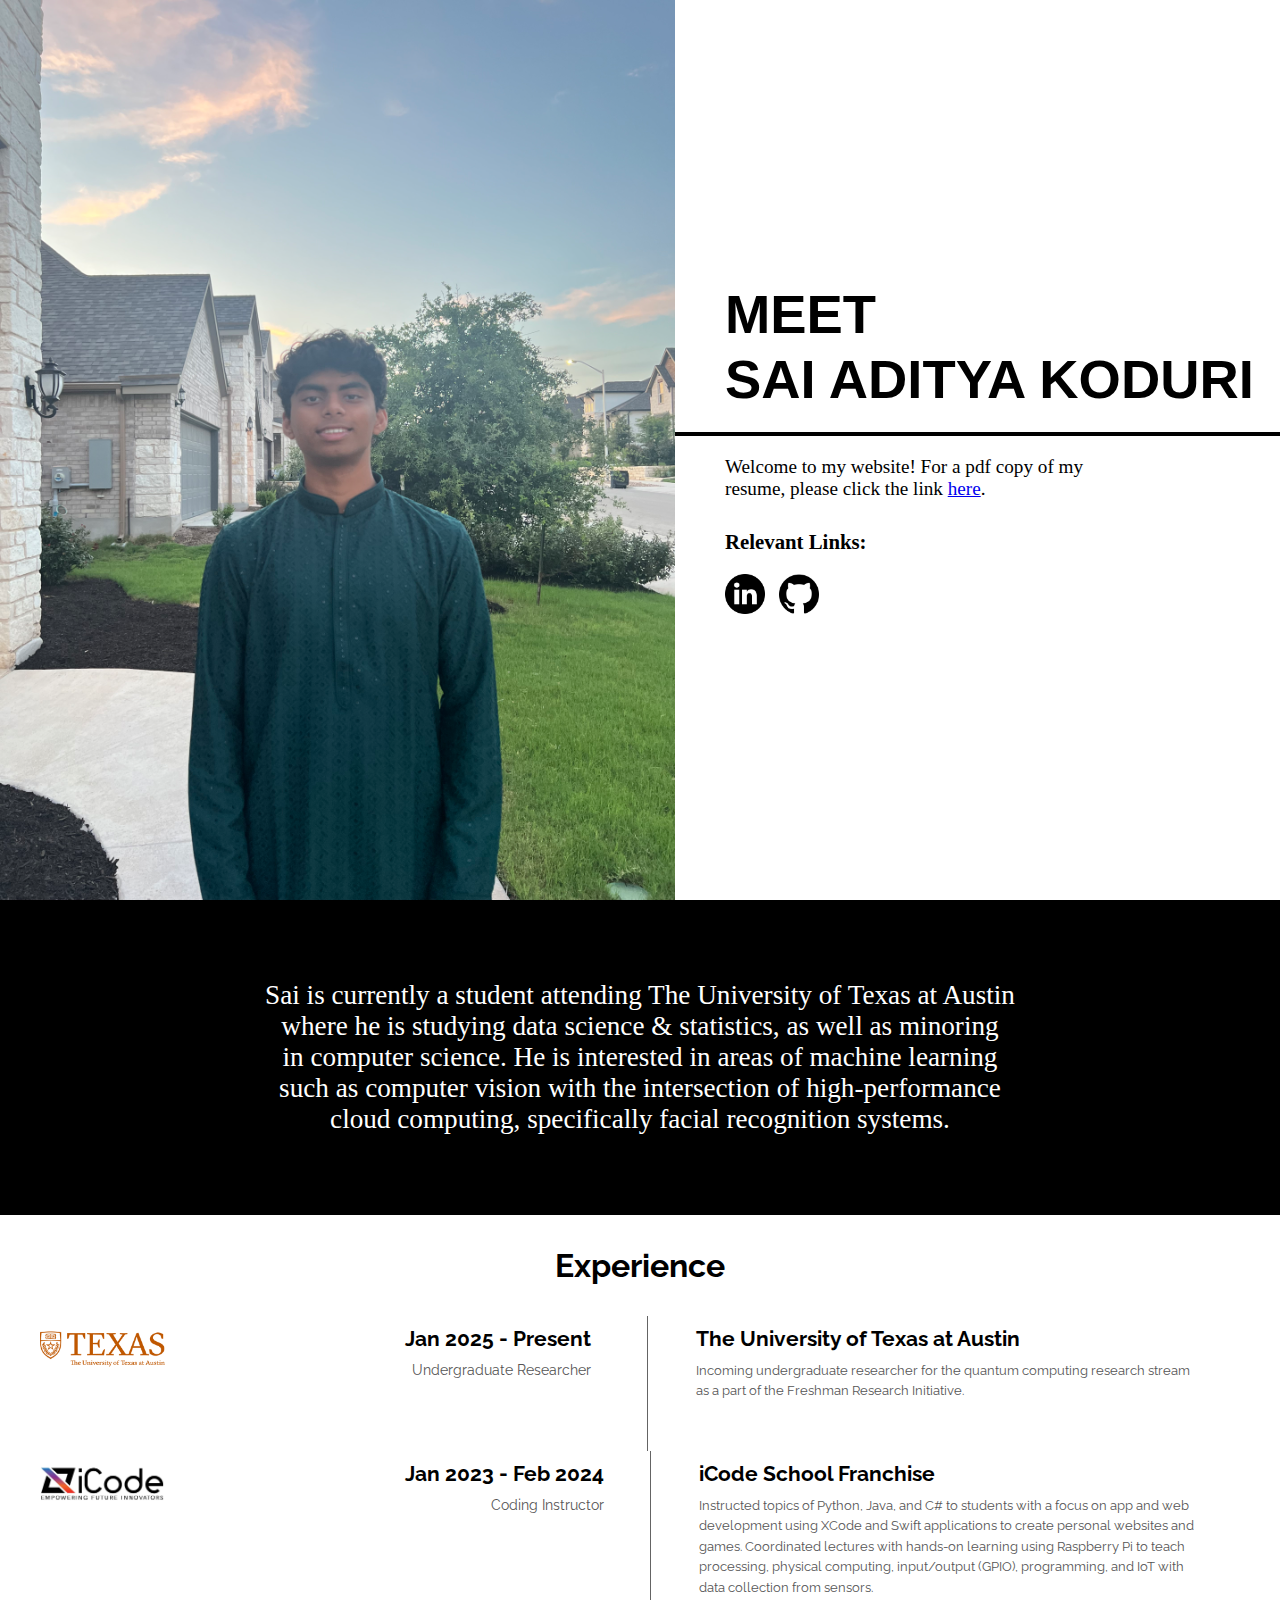
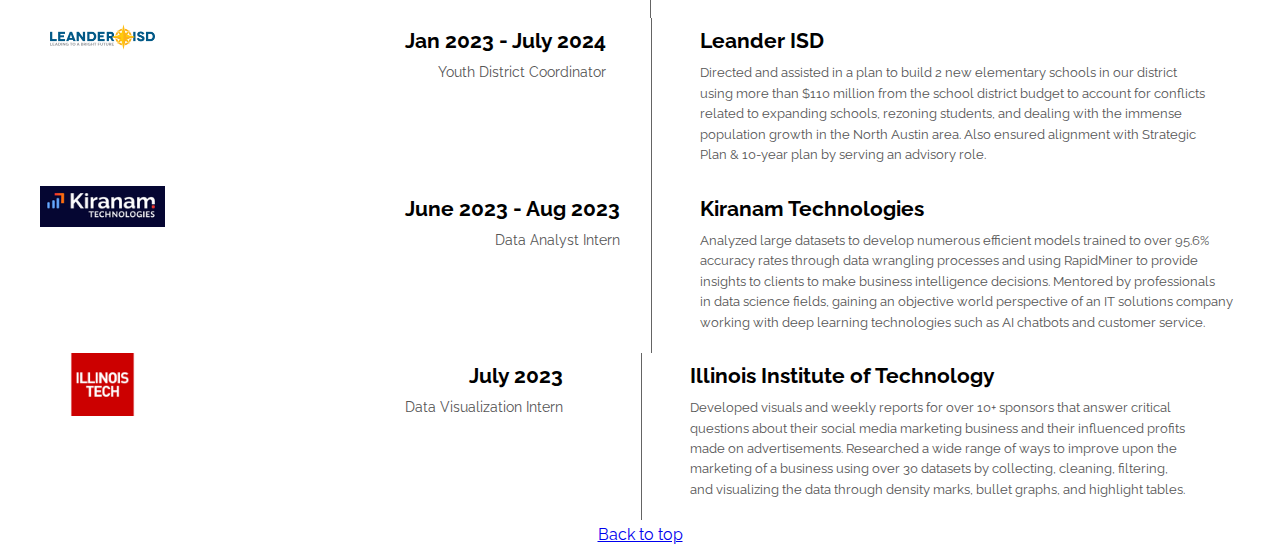
<file: index.html>
<!DOCTYPE html>
<html lang="en">
<head>
    <meta charset="UTF-8">
    <meta name="viewport" content="width=device-width, initial-scale=1.0">
    <title>Portfolio Website</title>
    <link rel="stylesheet" href="style.css">
    <link href="https://fonts.googleapis.com/css2?family=Raleway:ital@0;1&display=swap" rel="stylesheet">
</head>
<body>
    <section id="intro">
        <div class="main-container">
            <div class="fit">
                <img class="center-fit"  src="assets/me.jpg" alt="ant">
            </div>
            <div class="right">
                <h1 class="title">MEET <br> SAI ADITYA KODURI</h1>
                <hr class="divider">
                <p class="message">Welcome to my website! For a pdf copy of my<br> resume, please click the link <a href="assets/Sai_Aditya_Koduri_Resume.pdf">here</a>.</p>
                <div class="links">
                    <p>Relevant Links:</p>
                    <a href="https://linkedin.com/in/saiadityakoduri"><img src="assets/linkedin.png" alt="linkedin"></a>
                    <a href="https://github.com/saikoduri7"><img src="assets/github.png" alt="github"></a>
                </div>
            </div>
        </div>
    </section>
    <section id="about">
        <div class="paragraph">
            <p>Sai is currently a student attending The University of Texas at Austin<br> where he is studying data science & statistics, as well as minoring<br> in computer science. He is interested in areas of machine learning<br> such as computer vision with the intersection of high-performance<br> cloud computing, specifically facial recognition systems.</p>
        </div>
    </section>
    <h1 class="title-exp">Experience</h1>          
    <section id="experience">

          <div class="experience-item">
            <img src="assets/ut-logo.png" alt="ut Logo" class="image-logo">
            <div class="experience-content"> 
              <div class="time-title">
                <h2>Jan 2025 - Present</h2>
                <p>Undergraduate Researcher</p>
              </div>
  
              <div class="role-description">
                <h3>The University of Texas at Austin</h3>
                <p>Incoming undergraduate researcher for the quantum computing research stream <br>as a part of the Freshman Research Initiative.</p>
              </div>
          </div>
    </section>
    <section id="experience">

      <div class="experience-item">
        <img src="assets/icode.jpg" alt="ut Logo" class="image-logo">
        <div class="experience-content"> 
          <div class="time-title2">
            <h2>Jan 2023 - Feb 2024</h2>
            <p>Coding Instructor</p>
          </div>

          <div class="role-description">
            <h3>iCode School Franchise</h3>
            <p>Instructed topics of Python, Java, and C# to students with a focus on app and web <br>development using XCode and Swift applications to create personal websites and <br>games. Coordinated lectures with hands-on learning using Raspberry Pi to teach <br>processing, physical computing, input/output (GPIO), programming, and IoT with <br>data collection from sensors.
              </p>  
          </div>
      </div>
    </section>
    <section id="experience">

      <div class="experience-item">
        <img src="assets/leander.jpg" alt="ut Logo" class="image-logo">
        <div class="experience-content"> 
          <div class="time-title3">
            <h2>Jan 2023 - July 2024</h2>
            <p>Youth District Coordinator</p>
          </div>

          <div class="role-description">
            <h3>Leander ISD</h3>
            <p>Directed and assisted in a plan to build 2 new elementary schools in our district <br>using more than $110 million from the school district budget to account for conflicts <br>related to expanding schools, rezoning students, and dealing with the immense <br>population growth in the North Austin area. Also ensured alignment with Strategic <br>Plan & 10-year plan by serving an advisory role.
              </p>  
          </div>
      </div>
    </section>
    <section id="experience">

      <div class="experience-item">
        <img src="assets/kiranam2.jpg" alt="ut Logo" class="image-logo">
        <div class="experience-content"> 
          <div class="time-title4">
            <h2>June 2023 - Aug 2023</h2>
            <p>Data Analyst Intern</p>
          </div>

          <div class="role-description">
            <h3>Kiranam Technologies</h3>
            <p>Analyzed large datasets to develop numerous efficient models trained to over 95.6% <br>accuracy rates through data wrangling processes and using RapidMiner to provide <br>insights to clients to make business intelligence decisions. Mentored by professionals <br>in data science fields, gaining an objective world perspective of an IT solutions company <br>working with deep learning technologies such as AI chatbots and customer service.</p>  
          </div>
      </div>
    </section>
    <section id="experience">

      <div class="experience-item">
        <img src="assets/illinois.jpg" alt="ut Logo" class="image-logo">
        <div class="experience-content"> 
          <div class="time-title5">
            <h2>July 2023</h2>
            <p>Data Visualization Intern</p>
          </div>

          <div class="role-description">
            <h3>Illinois Institute of Technology</h3>
            <p>Developed visuals and weekly reports for over 10+ sponsors that answer critical <br>questions about their social media marketing business and their influenced profits <br>made on advertisements. Researched a wide range of ways to improve upon the <br>marketing of a business using over 30 datasets by collecting, cleaning, filtering, <br>and visualizing the data through density marks, bullet graphs, and highlight tables.
            </p>  
          </div>
      </div>
    </section>

    <footer class="bottom">
      <a href="#intro">Back to top</a>
    </footer>
    
</body>
</html>
</file>
<file: style.css>
* {
    margin: 0;
    padding: 0;
}

html {
    scroll-behavior: smooth;
  }

body {
    font-family: "Lato", serif;
    font-weight: 400;
    font-style: normal;
}


.fit {
    display: grid;
    height: 100%;
}
.center-fit {
    max-width: 100%;
    max-height: 100vh;
    margin: left;
}

.main-container {
    display: flex;
    align-items: center;
}



.right {
    flex: 1;
    background-color: white;
    padding: 0px;
    display: flex;
    flex-direction: column;
    justify-content: left;
    align-items: flex-start;
}

.right h1 {
    font-size: 3.4em;
    line-height: 1.2;
    padding-left: 50px;
    font-family: "Poppins", sans-serif;

}

.divider {
    width: 200%;
    border: 2px solid #000;
    margin: 20px 0;
}
.message {
    font-size: 1.2em;
    margin-bottom: 10px;
    padding-left: 50px;
    font-family: "DM Sans", serif;

}

.link {
    color: blue;
    text-decoration: underline;
}

.links {
    margin-top: 20px;
    padding-left: 50px;

}

.links p {
    font-weight: bold;
    font-family: "DM Sans", serif;
    font-size: 1.3rem;
    margin-bottom: 20px;
    
    
}

.links a img {
    width: 40px;
    height: 40px;
    margin-right: 10px;
    transition: transform 0.3s ease;
}

.links a img:hover {
    transform: scale(1.2);
}

/*ABOUT*/

#about {
    background-color: black;
}

.paragraph {
    margin: 0;
    padding: 5rem;
}

.paragraph p {
    color: white;
    text-align: center;
    font-size: 1.7rem;
    font-family: "Merriweather", serif;
    font-style: normal;

}


/* EXPERIENCE */

#experience {
    max-width: 1200px;
    margin: 0 auto;

}

.title-exp {
    text-align: center;
    padding-bottom: 2rem;
    padding-top: 2rem;
    font-family: "Raleway", serif;
}


.experience-item {
    display: flex;
    align-items: flex-start;
    
}

.all-exp {
    display: flex;
    flex-direction: row;
}

.image-logo {
    width: 125px;
}

.experience-content {
    flex: 1;
    display: flex;
    flex-direction: row;
}

.time-title {
    padding-left: 15rem;
    text-align: right;
    padding-right: 3.5rem;
}

.time-title2 {
    padding-left: 15rem;
    text-align: right;
    padding-right: 2.85rem;
}

.time-title3 {
    padding-left: 15rem;
    text-align: right;
    padding-right: 2.8rem;
}

.time-title4 {
    padding-left: 15rem;
    text-align: right;
    padding-right: 1.95rem;
}

.time-title5 {
    padding-left: 15rem;
    text-align: right;
    padding-right: 4.85rem;
}

.time-title h2 {
    font-size: 1.3em;
    margin-top: 10px;
    margin-bottom: 10px;
    font-family: "Raleway", serif;
    font-weight: bold;


}

.time-title p {
    font-size: 0.9em;
    color: #555;
    font-family: "Raleway", serif;

}

.time-title2 h2 {
    font-size: 1.3em;
    margin-top: 10px;
    margin-bottom: 10px;
    font-weight: bold;
    font-family: "Raleway", serif;

}

.time-title2 p {
    font-size: 0.9em;
    color: #555;
    font-family: "Raleway", serif;

}

.time-title3 h2 {
    font-size: 1.3em;
    margin-top: 10px;
    margin-bottom: 10px;
    font-weight: bold;
    font-family: "Raleway", serif;


}

.time-title3 p {
    font-size: 0.9em;
    color: #555;
    font-family: "Raleway", serif;

}

.time-title4 h2 {
    font-size: 1.3em;
    margin-top: 10px;
    margin-bottom: 10px;
    font-weight: bold;
    font-family: "Raleway", serif;


}

.time-title4 p {
    font-size: 0.9em;
    color: #555;
    font-family: "Raleway", serif;

}

.time-title5 h2 {
    font-size: 1.3em;
    margin-top: 10px;
    margin-bottom: 10px;
    font-weight: bold;
    font-family: "Raleway", serif;


}

.time-title5 p {
    font-size: 0.9em;
    color: #555;
    font-family: "Raleway", serif;

}


.role-description {
    text-align: left;
    padding-left: 3rem;
    border-left: 1.5px solid #646464;
    min-height: 15vh;
    height: auto;
    

}

.role-description h3 {
    font-size: 1.3em;
    margin-top: 10px;
    margin-bottom: 10px;
    color: #000;
    font-family: "Raleway", serif;

}

.role-description p {
    font-size: 0.8em;
    line-height: 1.6;
    color: #555;
    font-family: "Raleway", serif;
    padding-bottom: 20px;

}


.bottom {
    text-align: center;
    font-family: "Raleway", serif;
    padding-top: 5px;
    padding-bottom: 10px;


}
</file>
